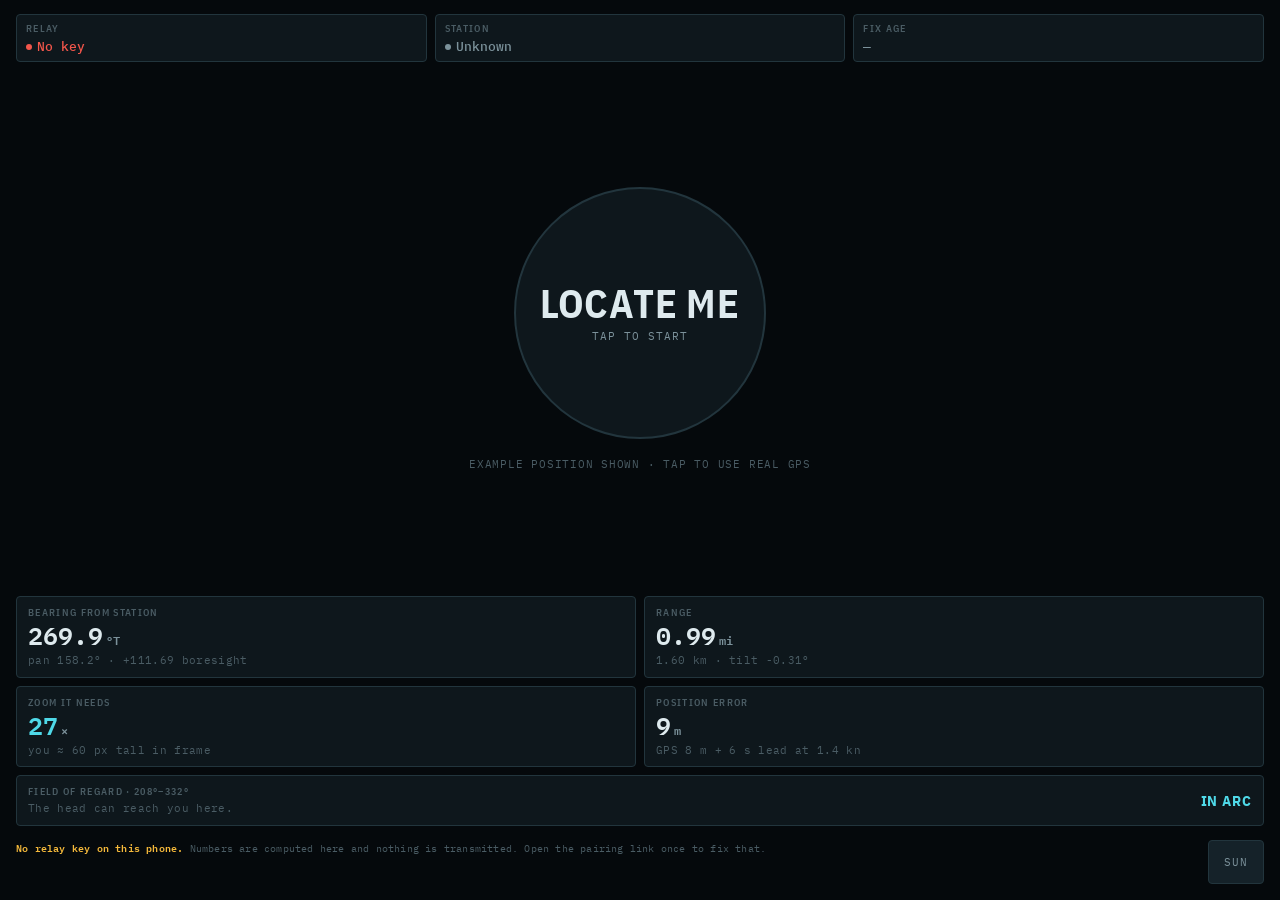
<file: index.html>
<!doctype html>
<html lang="en">
<head>
<meta charset="utf-8">
<meta name="viewport" content="width=device-width,initial-scale=1,viewport-fit=cover">
<meta name="theme-color" content="#05090C">
<meta name="apple-mobile-web-app-capable" content="yes">
<meta name="apple-mobile-web-app-status-bar-style" content="black-translucent">
<title>Leviathan Locator</title>
<link rel="manifest" href="./manifest.webmanifest">
<link rel="stylesheet" href="https://fonts.googleapis.com/css2?family=IBM+Plex+Mono:wght@400;500;600&family=IBM+Plex+Sans+Condensed:wght@400;600;700&display=swap">
<link rel="stylesheet" href="./assets/ui.css">
</head>
<body>
<div id="app">
  <div class="strip">
    <div class="chip" id="c-relay"><span class="k" id="k-relay">Relay</span><span class="v"><span class="dot"></span>Checking</span></div>
    <div class="chip" id="c-station"><span class="k">Station</span><span class="v"><span class="dot"></span>Unknown</span></div>
    <div class="chip" id="c-fix"><span class="k">Fix age</span><span class="v">&mdash;</span></div>
  </div>

  <div class="stage">
    <button id="btn" aria-live="polite">
      <svg id="ring" viewBox="0 0 100 100" aria-hidden="true">
        <circle id="ring-p" cx="50" cy="50" r="49" stroke="var(--live)"
                stroke-dasharray="308" stroke-dashoffset="308"></circle>
      </svg>
      <span class="face">
        <span class="word" id="btn-word">Locate me</span>
        <span class="sub" id="btn-sub">Tap to start</span>
      </span>
    </button>
    <p class="hint" id="hint">Example position shown &middot; tap to use real GPS</p>
  </div>

  <div class="grid">
    <div class="cell">
      <div class="k">Bearing from station</div>
      <div class="n" id="r-bear">269.9<span class="u">&deg;T</span></div>
      <div class="note" id="r-bear-n">pan 158.2&deg; &middot; +111.69 boresight</div>
    </div>
    <div class="cell">
      <div class="k">Range</div>
      <div class="n" id="r-rng">0.99<span class="u">mi</span></div>
      <div class="note" id="r-rng-n">1.60 km &middot; tilt &minus;0.31&deg;</div>
    </div>
    <div class="cell">
      <div class="k">Zoom it needs</div>
      <div class="n cy" id="r-zoom">27<span class="u">&times;</span></div>
      <div class="note" id="r-zoom-n">you &asymp; 60 px tall in frame</div>
    </div>
    <div class="cell">
      <div class="k">Position error</div>
      <div class="n" id="r-err">9<span class="u">m</span></div>
      <div class="note" id="r-err-n">GPS 8 m + 6 s lead at 1.4 kn</div>
    </div>
    <div class="cell span">
      <div>
        <div class="k">Field of regard &middot; 208&deg;&ndash;332&deg;</div>
        <div class="note" id="r-arc-n">The head can reach you here.</div>
      </div>
      <div class="arc" id="r-arc">In arc</div>
    </div>
  </div>

  <div class="foot">
    <p class="banner" id="banner"><b>Not a safety device.</b> A PFD and a VHF or PLB do not
      become optional because a camera is looking at you.</p>
    <button id="sun" aria-pressed="false">Sun</button>
  </div>
</div>

<script>window.LOCATOR_API = "https://axgwhvyiwplcsjichkkj.supabase.co/functions/v1/locator";</script>
<script type="module">
import { solveAim, sunConflict } from "./assets/station.js";

/* Where the relay lives. Same-origin by default; the static build bakes in an absolute URL
   because GitHub Pages serves the page and Supabase serves the API. */
const API_BASE = window.LOCATOR_API || "";
const q = (id) => document.getElementById(id);
const btn = q("btn"), word = q("btn-word"), sub = q("btn-sub"), hint = q("hint"), ringP = q("ring-p");

/* TOKEN. Handed over once as a URL fragment, kept locally, stripped from the bar.
   A fragment never reaches the server and never lands in a log or a Referer header. */
const LS_TOKEN = "beacon.token", LS_OP = "beacon.operator", SS_SESSION = "beacon.session";
(function adoptToken() {
    const k = location.hash.match(/(?:^|[#&])k=([^&]+)/);
    const o = location.hash.match(/(?:^|[#&])op=([^&]+)/);
    if (!k && !o) return;
    try {
        if (k) localStorage.setItem(LS_TOKEN, decodeURIComponent(k[1]));
        if (o) localStorage.setItem(LS_OP, decodeURIComponent(o[1]).slice(0, 24));
    } catch (e) {}
    history.replaceState(null, "", location.pathname + location.search);
})();
const token = (() => { try { return localStorage.getItem(LS_TOKEN) || ""; } catch (e) { return ""; } })();
const operatorName = (() => { try { return localStorage.getItem(LS_OP) || "operator"; } catch (e) { return "operator"; } })();

function sessionId() {
    try {
        let s = sessionStorage.getItem(SS_SESSION);
        if (!s) {
            s = "s" + Date.now().toString(36) + Math.random().toString(36).slice(2, 8);
            sessionStorage.setItem(SS_SESSION, s);
        }
        return s;
    } catch (e) { return "s" + Date.now().toString(36); }
}

function setChip(el, cls, html) {
    el.className = "chip" + (cls ? " " + cls : "");
    el.querySelector(".v").innerHTML = html;
}
const dot = (t) => "<span class=\"dot\"></span>" + t;
const unit = (u) => "<span class=\"u\">" + u + "</span>";

let live = false, lastFix = null, sentCount = 0, lastPostOk = null, durable = null;

function paint(fix) {
    const s = solveAim(fix);
    const sc = sunConflict(s.bearingDeg, s.tiltDeg);

    q("r-bear").innerHTML = s.bearingDeg.toFixed(1) + unit("&deg;T");
    q("r-bear-n").textContent = "pan " + s.panDeg.toFixed(1) + "° · +111.69 boresight";
    q("r-rng").innerHTML = s.rangeMi.toFixed(2) + unit("mi");
    q("r-rng-n").textContent = s.rangeKm.toFixed(2) + " km · tilt " + s.tiltDeg.toFixed(2) + "°";
    q("r-zoom").innerHTML = s.zoomX.toFixed(0) + unit("&times;");
    q("r-zoom").className = "n " + (s.resolvable ? "cy" : "amber");
    q("r-zoom-n").textContent = s.resolvable
        ? "you ≈ " + s.subjectPx.toFixed(0) + " px tall in frame"
        : "you ≈ " + s.subjectPx.toFixed(0) + " px — too small to hold";
    q("r-err").innerHTML = s.errorM.toFixed(0) + unit("m");
    q("r-err").className = "n " + (s.errorM > 40 ? "amber" : "");
    q("r-err-n").textContent = "GPS " + s.accuracyM.toFixed(0) + " m + 6 s lead at "
        + ((fix.speed || 0) * 1.94384).toFixed(1) + " kn";

    let arcWord = s.inArc ? "In arc" : "Out of arc";
    let arcNote = s.inArc
        ? "The head can reach you here."
        : "Head south-west into the arc — the station cannot turn this far.";
    let arcColor = s.inArc ? "var(--station)" : "var(--red)";
    if (s.inArc && sc.conflict) {
        arcWord = "Into sun";
        arcNote = "Aim is " + sc.separationDeg.toFixed(1) + "° from the sun. The station will refuse.";
        arcColor = "var(--amber)";
    } else if (s.inArc && sc.separationDeg != null && sc.separationDeg < 20) {
        arcNote = "Reachable, but only " + sc.separationDeg.toFixed(0) + "° off the sun — expect glare.";
    }
    q("r-arc").textContent = arcWord;
    q("r-arc").style.color = arcColor;
    q("r-arc-n").textContent = arcNote;

    btn.classList.toggle("warnstate", live && (!s.inArc || sc.conflict));
    return s;
}

const EXAMPLE = { lat: 36.8034, lon: -121.8060, accuracy: 8, speed: 0.72, heading: 270, t: Date.now() };
paint(EXAMPLE);

/* The station holds the head ~20 s and expires anything older than 90 s, so publishing
   faster than that only queues rows that expire unread. Display updates at GPS rate;
   the queue is written at the rate the station can actually act on. */
const PUBLISH_EVERY_MS = 15000;
let lastPostAt = 0;

async function postFix(fix, solved, force) {
    if (!token) { lastPostOk = false; return; }
    const now = Date.now();
    if (!force && now - lastPostAt < PUBLISH_EVERY_MS) return;
    lastPostAt = now;
    try {
        const res = await fetch(API_BASE + "/api/fix", {
            method: "POST",
            headers: { "Content-Type": "application/json", Authorization: "Bearer " + token },
            body: JSON.stringify({
                session: sessionId(), t: fix.t, lat: fix.lat, lon: fix.lon,
                accuracy: fix.accuracy, speed: fix.speed, heading: fix.heading,
                rangeKm: solved ? solved.rangeKm : null,
            }),
            keepalive: true,
        });
        const body = await res.json().catch(() => ({}));
        lastPostOk = res.ok || res.status === 429;
        if (res.ok) { sentCount++; durable = true; }
    } catch (e) { lastPostOk = false; }
}

const STATE_WORDS = {
    pending: ["", "Queued"],
    accepted: ["ok", "Accepted"],
    slewing: ["ok", "Slewing"],
    on_target: ["ok", "ON YOU"],
    refused: ["warn", "Refused"],
    expired: ["warn", "Expired"],
    done: ["", "Released"],
};

async function pollAck() {
    try {
        const res = await fetch(API_BASE + "/api/live?session=" + encodeURIComponent(sessionId()), { cache: "no-store" });
        if (!res.ok) return;
        const feed = await res.json();
        durable = feed.configured;
        const st = feed.station;
        if (!st || !st.state) { setChip(q("c-station"), "warn", dot("No verdict")); return; }
        const m = STATE_WORDS[st.state] || ["", st.state];
        setChip(q("c-station"), m[0], dot(m[1]));
        if (st.state === "refused" && st.refuseReason) hint.textContent = st.refuseReason;
    } catch (e) { /* the shore going quiet is not worth shouting about */ }
}

function paintRelayChip() {
    if (!token) { setChip(q("c-relay"), "bad", dot("No key")); return; }
    if (lastPostOk === null) { setChip(q("c-relay"), "", dot("Ready")); return; }
    if (!lastPostOk) { setChip(q("c-relay"), "bad", dot("Send failed")); return; }
    setChip(q("c-relay"), durable === false ? "warn" : "ok",
        dot(durable === false ? "Not configured" : sentCount + " queued"));
}

if (!token) {
    q("banner").innerHTML = "<b>No relay key on this phone.</b> Numbers are computed here and "
        + "nothing is transmitted. Open the pairing link once to fix that.";
}

let watchId = null, wakeLock = null, ticker = null, acker = null;

function setIdle(msg) {
    live = false;
    btn.classList.remove("live", "warnstate");
    word.textContent = "Locate me";
    sub.textContent = "Tap to start";
    hint.textContent = msg || "Beacon stopped";
    setChip(q("c-fix"), "", "&mdash;");
    setChip(q("c-station"), "", dot("Unknown"));
    if (watchId !== null) { navigator.geolocation.clearWatch(watchId); watchId = null; }
    if (ticker) { clearInterval(ticker); ticker = null; }
    if (acker) { clearInterval(acker); acker = null; }
    if (wakeLock) { try { wakeLock.release(); } catch (e) {} wakeLock = null; }
}

async function grabWakeLock() {
    if (!navigator.wakeLock || !navigator.wakeLock.request) return;
    try { wakeLock = await navigator.wakeLock.request("screen"); } catch (e) {}
}
async function batteryLevel() {
    try { const b = await navigator.getBattery(); return b.level; } catch (e) { return null; }
}

function start() {
    if (!navigator.geolocation) { hint.textContent = "This browser has no GPS"; return; }
    live = true; sentCount = 0; lastPostOk = null;
    btn.classList.add("live");
    word.textContent = "Acquiring";
    sub.textContent = "waiting for GPS";
    hint.textContent = "Hold the button to stop";
    paintRelayChip();
    grabWakeLock();

    watchId = navigator.geolocation.watchPosition(async (p) => {
        lastFix = {
            lat: p.coords.latitude, lon: p.coords.longitude,
            accuracy: p.coords.accuracy,
            speed: Number.isFinite(p.coords.speed) ? p.coords.speed : 0,
            heading: Number.isFinite(p.coords.heading) ? p.coords.heading : null,
            battery: await batteryLevel(),
            t: Date.now(),
        };
        const s = paint(lastFix);
        await postFix(lastFix, s, sentCount === 0);
        paintRelayChip();
        word.textContent = !s.inArc ? "Out of arc" : (token && lastPostOk ? "Live" : "Local only");
        sub.textContent = s.bearingDeg.toFixed(0) + "° · " + s.rangeMi.toFixed(2)
            + " mi · " + s.zoomX.toFixed(0) + "×";
    }, (err) => {
        word.textContent = "No GPS";
        sub.textContent = err.code === 1 ? "permission denied" : "signal lost";
        setChip(q("c-fix"), "bad", dot("lost"));
    }, { enableHighAccuracy: true, maximumAge: 2000, timeout: 15000 });

    ticker = setInterval(() => {
        if (!lastFix) return;
        const age = Math.round((Date.now() - lastFix.t) / 1000);
        setChip(q("c-fix"), age > 15 ? "bad" : "ok", dot(age + "s"));
    }, 1000);

    if (token) { pollAck(); acker = setInterval(pollAck, 5000); }
}

/* Tap to start. Stop only on a deliberate hold - asymmetric effort, asymmetric cost.
   A brush against a wet screen must not end the outing. */
const HOLD_MS = 1200;
let holdTimer = null, holdRaf = null;
function clearHold() {
    if (holdTimer) { clearTimeout(holdTimer); holdTimer = null; }
    if (holdRaf) { cancelAnimationFrame(holdRaf); holdRaf = null; }
    ringP.style.strokeDashoffset = "308";
}
btn.addEventListener("pointerdown", () => {
    if (!live) return;
    const t0 = performance.now();
    (function step() {
        const p = Math.min(1, (performance.now() - t0) / HOLD_MS);
        ringP.style.strokeDashoffset = String(308 * (1 - p));
        if (p < 1) holdRaf = requestAnimationFrame(step);
    })();
    holdTimer = setTimeout(() => { clearHold(); setIdle("Beacon stopped"); }, HOLD_MS);
});
["pointerup", "pointerleave", "pointercancel"].forEach((e) => btn.addEventListener(e, clearHold));
btn.addEventListener("click", () => { if (!live) start(); });

q("sun").addEventListener("click", function () {
    const on = document.documentElement.classList.toggle("sun");
    this.setAttribute("aria-pressed", String(on));
    try { localStorage.setItem("beacon.sun", on ? "1" : "0"); } catch (e) {}
});
try {
    if (localStorage.getItem("beacon.sun") === "1") {
        document.documentElement.classList.add("sun");
        q("sun").setAttribute("aria-pressed", "true");
    }
} catch (e) {}

document.addEventListener("visibilitychange", () => {
    if (document.visibilityState === "visible" && live) grabWakeLock();
});

q("k-relay").textContent = operatorName === "operator" ? "Relay" : operatorName;
paintRelayChip();
if ("serviceWorker" in navigator) navigator.serviceWorker.register("/sw.js").catch(() => {});
</script>
</body>
</html>
</file>
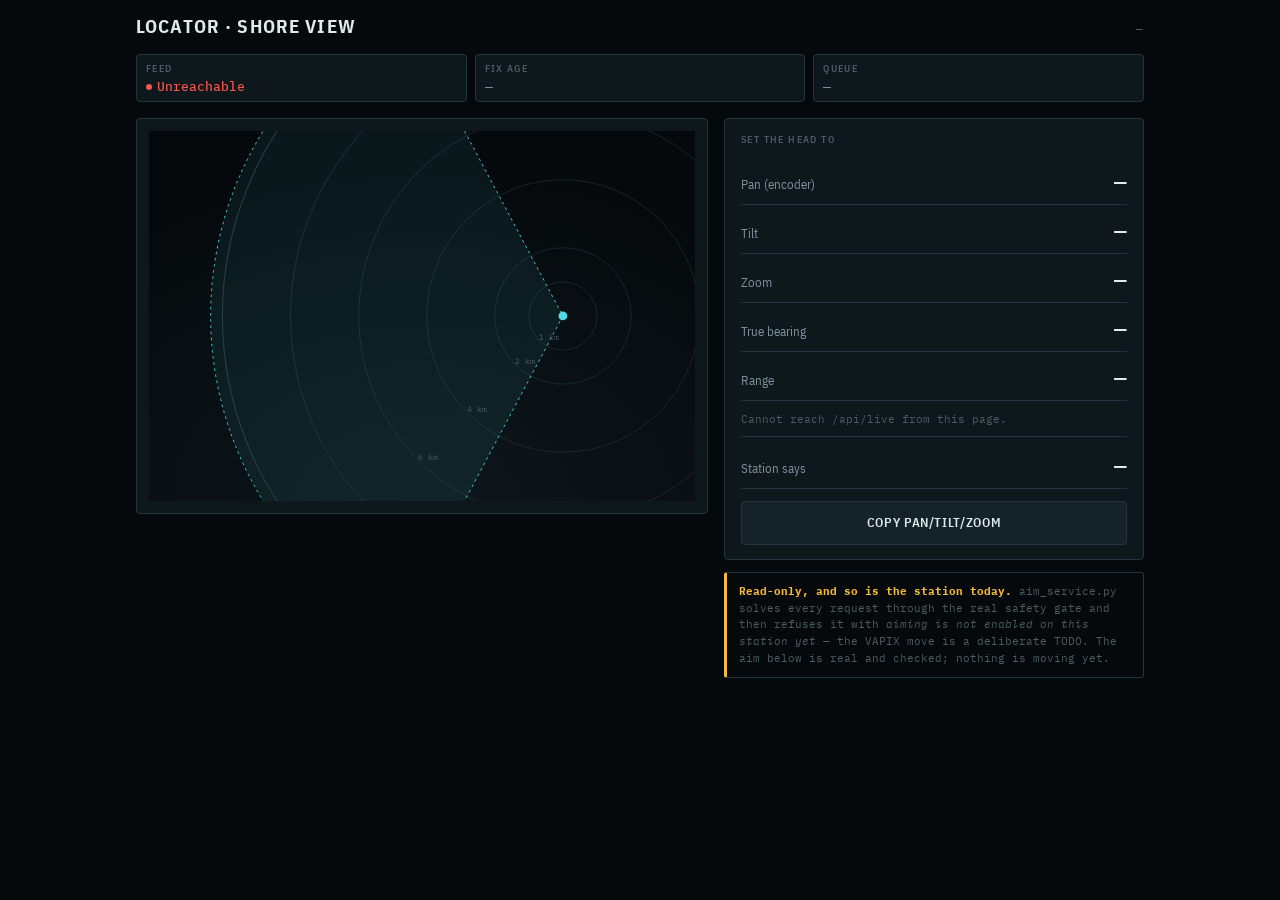
<file: shore.html>
<!doctype html>
<html lang="en">
<head>
<meta charset="utf-8">
<meta name="viewport" content="width=device-width,initial-scale=1">
<title>Locator &middot; Shore</title>
<link rel="stylesheet" href="https://fonts.googleapis.com/css2?family=IBM+Plex+Mono:wght@400;500;600&family=IBM+Plex+Sans+Condensed:wght@400;600;700&display=swap">
<link rel="stylesheet" href="./assets/ui.css">
<style>
#app{max-width:1040px;margin:0 auto;gap:16px}
.head{display:flex;align-items:baseline;justify-content:space-between;gap:16px;flex-wrap:wrap}
.head h1{font-size:19px;font-weight:700;letter-spacing:.06em;text-transform:uppercase;margin:0}
.head .sub{font-family:var(--mono);font-size:11px;color:var(--faint);letter-spacing:.05em}
.cols{display:grid;grid-template-columns:minmax(0,1fr) minmax(0,420px);gap:16px;align-items:start}
@media (max-width:820px){.cols{grid-template-columns:1fr}}
.plan{background:var(--surface);border:1px solid var(--line);border-radius:4px;padding:12px}
.plan svg{width:100%;height:auto;display:block}
.aim{background:var(--surface);border:1px solid var(--line);border-radius:4px;padding:14px 16px}
.aim h2{font-size:10px;letter-spacing:.14em;text-transform:uppercase;color:var(--faint);
  font-weight:600;margin:0 0 10px}
.aimrow{display:flex;align-items:baseline;justify-content:space-between;gap:12px;
  padding:7px 0;border-bottom:1px solid var(--line)}
.aimrow:last-of-type{border-bottom:none}
.aimrow .lbl{font-family:var(--cond);font-size:13px;color:var(--dim)}
.aimrow .val{font-family:var(--mono);font-size:21px;font-weight:600;font-variant-numeric:tabular-nums}
.note2{font-family:var(--mono);font-size:10.5px;color:var(--faint);line-height:1.6;margin:10px 0 0}
.act{display:flex;gap:8px;margin-top:12px;flex-wrap:wrap}
.act button{flex:1;min-height:44px;min-width:130px;border-radius:4px;border:1px solid var(--line);
  background:var(--raise);color:var(--text);font-family:var(--cond);font-weight:600;font-size:13px;
  letter-spacing:.05em;text-transform:uppercase;cursor:pointer}
.act button.primary{background:var(--station);border-color:var(--station);color:#04191D}
.act button:focus-visible{outline:2px solid var(--station);outline-offset:2px}
.act button:disabled{opacity:.4;cursor:not-allowed}
.banner2{font-family:var(--mono);font-size:10.5px;line-height:1.6;color:var(--faint);
  border:1px solid var(--line);border-left:3px solid var(--amber);border-radius:3px;
  padding:10px 12px;margin:0}
.banner2 b{color:var(--amber)}
</style>
</head>
<body>
<div id="app">
  <div class="head">
    <h1>Locator &middot; shore view</h1>
    <span class="sub" id="clock">&mdash;</span>
  </div>

  <div class="strip">
    <div class="chip" id="c-status"><span class="k" id="k-feed">Feed</span><span class="v"><span class="dot"></span>Loading</span></div>
    <div class="chip" id="c-age"><span class="k">Fix age</span><span class="v">&mdash;</span></div>
    <div class="chip" id="c-store"><span class="k">Queue</span><span class="v">&mdash;</span></div>
  </div>

  <div class="cols">
    <div class="plan">
      <svg id="plan" viewBox="0 0 620 420" role="img" aria-label="Plan view of the station arc and the beacon">
        <defs>
          <radialGradient id="water" cx="50%" cy="100%" r="90%">
            <stop offset="0%" stop-color="#0E171C"/><stop offset="100%" stop-color="#05090C"/>
          </radialGradient>
        </defs>
        <rect width="620" height="420" fill="url(#water)"/>
        <g id="rings"></g>
        <path id="arc" fill="rgba(79,217,232,.07)" stroke="#4FD9E8" stroke-width="1" stroke-dasharray="3 4"/>
        <line id="aimline" x1="0" y1="0" x2="0" y2="0" stroke="#FF6B1A" stroke-width="2" opacity="0"/>
        <g id="target" opacity="0">
          <circle id="tgt-err" r="0" fill="rgba(255,107,26,.16)" stroke="#FF6B1A" stroke-width=".8"/>
          <circle id="tgt-dot" r="5" fill="#FF6B1A"/>
        </g>
        <circle id="station" r="5" fill="#4FD9E8"/>
        <g id="labels"></g>
      </svg>
    </div>

    <div>
      <div class="aim">
        <h2>Set the head to</h2>
        <div class="aimrow"><span class="lbl">Pan (encoder)</span><span class="val" id="a-pan">&mdash;</span></div>
        <div class="aimrow"><span class="lbl">Tilt</span><span class="val" id="a-tilt">&mdash;</span></div>
        <div class="aimrow"><span class="lbl">Zoom</span><span class="val" id="a-zoom">&mdash;</span></div>
        <div class="aimrow"><span class="lbl">True bearing</span><span class="val" id="a-bear">&mdash;</span></div>
        <div class="aimrow"><span class="lbl">Range</span><span class="val" id="a-rng">&mdash;</span></div>
        <p class="note2" id="a-note">Waiting for a fix.</p>
        <div class="aimrow" style="border-top:1px solid var(--line);margin-top:8px;padding-top:10px">
          <span class="lbl">Station says</span><span class="val" id="a-state">&mdash;</span>
        </div>
        <p class="note2" id="a-refuse"></p>
        <div class="act">
          <button id="copy">Copy pan/tilt/zoom</button>
        </div>
      </div>
      <p class="banner2" style="margin-top:12px"><b>Read-only, and so is the station today.</b>
        aim_service.py solves every request through the real safety gate and then refuses it
        with <em>aiming is not enabled on this station yet</em> &mdash; the VAPIX move is a
        deliberate TODO. The aim below is real and checked; nothing is moving yet.</p>
    </div>
  </div>
</div>

<script>window.LOCATOR_API = "https://axgwhvyiwplcsjichkkj.supabase.co/functions/v1/locator";</script>
<script type="module">
import { solveAim, sunConflict, STATION, FOR_START, FOR_END, horizonKm } from "./assets/station.js";

const API_BASE = window.LOCATOR_API || "";
const q = (id) => document.getElementById(id);
const dot = (t) => "<span class=\"dot\"></span>" + t;
const b_operator = (feed) => (feed && feed.beacon && feed.beacon.operator) || null;
function setChip(el, cls, html) {
    el.className = "chip" + (cls ? " " + cls : "");
    el.querySelector(".v").innerHTML = html;
}

/* Plan view. Station at the centre-right; the arc opens west over the bay.
   Scale is fixed to the horizon so the picture never lies about how far out something is. */
const CX = 470, CY = 210, R_PX = 400, SCALE = R_PX / horizonKm;   // px per km
const polar = (bearingDeg, km) => {
    const a = (bearingDeg - 90) * Math.PI / 180;
    return [CX + Math.cos(a) * km * SCALE, CY + Math.sin(a) * km * SCALE];
};

(function drawStatic() {
    const rings = q("rings"), labels = q("labels");
    for (const km of [1, 2, 4, 6, 8, 10]) {
        const c = document.createElementNS("http://www.w3.org/2000/svg", "circle");
        c.setAttribute("cx", CX); c.setAttribute("cy", CY);
        c.setAttribute("r", km * SCALE);
        c.setAttribute("fill", "none");
        c.setAttribute("stroke", "#22353D");
        c.setAttribute("stroke-width", km === 10 ? "1.2" : "0.7");
        rings.appendChild(c);
        const t = document.createElementNS("http://www.w3.org/2000/svg", "text");
        const [tx, ty] = polar(225, km);
        t.setAttribute("x", tx); t.setAttribute("y", ty);
        t.setAttribute("fill", "#4A5C64");
        t.setAttribute("font-family", "IBM Plex Mono, monospace");
        t.setAttribute("font-size", "9");
        t.textContent = km + " km";
        labels.appendChild(t);
    }
    const [ax, ay] = polar(FOR_START, horizonKm);
    const [bx, by] = polar(FOR_END, horizonKm);
    q("arc").setAttribute("d",
        "M " + CX + " " + CY + " L " + ax + " " + ay +
        " A " + R_PX + " " + R_PX + " 0 0 1 " + bx + " " + by + " Z");
    q("station").setAttribute("cx", CX);
    q("station").setAttribute("cy", CY);
    for (const [b, txt] of [[FOR_START, "208"], [FOR_END, "332"]]) {
        const [lx, ly] = polar(b, horizonKm * 0.93);
        const t = document.createElementNS("http://www.w3.org/2000/svg", "text");
        t.setAttribute("x", lx); t.setAttribute("y", ly);
        t.setAttribute("fill", "#4FD9E8");
        t.setAttribute("font-family", "IBM Plex Mono, monospace");
        t.setAttribute("font-size", "10");
        t.textContent = txt;
        labels.appendChild(t);
    }
})();

let current = null, currentSession = null;

function render(feed) {
    const now = Date.now();
    q("clock").textContent = new Date().toLocaleTimeString();

    const STATUS = {
        live: ["ok", "Live"], stale: ["warn", "Stale"], lost: ["bad", "Lost"],
        idle: ["", "Idle"], error: ["bad", "Error"],
    };
    const st = STATUS[feed.status] || ["bad", feed.status || "unreachable"];
    setChip(q("c-status"), st[0], dot(st[1]));
    setChip(q("c-age"), feed.fixAgeMs == null ? "" : feed.fixAgeMs > 30000 ? "bad" : "ok",
        feed.fixAgeMs == null ? "never" : (feed.fixAgeMs / 1000).toFixed(0) + "s");
    setChip(q("c-store"), feed.configured ? "ok" : "bad",
        dot(feed.configured ? "aim_requests" : "Not configured"));

    if (!feed.beacon) {
        q("a-note").textContent = feed.note || "No beacon has reported.";
        q("target").setAttribute("opacity", "0");
        q("aimline").setAttribute("opacity", "0");
        q("a-state").textContent = "—";
        return;
    }

    q("k-feed").textContent = b_operator(feed) || "Feed";
    const b = feed.beacon;
    currentSession = b.session;
    const s = solveAim({ lat: b.lat, lon: b.lon, accuracy: b.accuracy, speed: b.speed, t: b.t });
    const sc = sunConflict(s.bearingDeg, s.tiltDeg);
    current = s;

    q("a-pan").textContent = s.panDeg.toFixed(2) + "°";
    q("a-tilt").textContent = s.tiltDeg.toFixed(2) + "°";
    q("a-zoom").textContent = s.zoomX.toFixed(1) + "×";
    q("a-bear").textContent = s.bearingDeg.toFixed(2) + "°T";
    q("a-rng").textContent = s.rangeMi.toFixed(2) + " mi";

    const parts = [];
    parts.push("Subject about " + s.subjectPx.toFixed(0) + " px tall at " + s.zoomX.toFixed(1) + "x.");
    parts.push("Position error " + s.errorM.toFixed(0) + " m (GPS " + s.accuracyM.toFixed(0)
        + " m + " + s.leadM.toFixed(0) + " m lead).");
    if (!s.inArc) parts.push("OUTSIDE the field of regard - the head cannot point here.");
    if (sc.conflict) parts.push("Aim is " + sc.separationDeg.toFixed(1)
        + " deg from the sun; checkAimSafety will hard-deny it.");
    else if (sc.separationDeg != null && sc.separationDeg < 20)
        parts.push("Only " + sc.separationDeg.toFixed(0) + " deg off the sun - expect glare.");
    if (!s.resolvable) parts.push("Under 24 px: holdable, but not worth much footage.");
    if (feed.status !== "live") parts.push("This position is " + feed.status + ", not current.");
    q("a-note").textContent = parts.join(" ");

    const [tx, ty] = polar(s.bearingDeg, Math.min(s.rangeKm, horizonKm));
    q("tgt-dot").setAttribute("cx", tx); q("tgt-dot").setAttribute("cy", ty);
    q("tgt-err").setAttribute("cx", tx); q("tgt-err").setAttribute("cy", ty);
    q("tgt-err").setAttribute("r", Math.max(4, (s.errorM / 1000) * SCALE));
    q("target").setAttribute("opacity", feed.status === "live" ? "1" : "0.45");
    q("aimline").setAttribute("x1", CX); q("aimline").setAttribute("y1", CY);
    q("aimline").setAttribute("x2", tx); q("aimline").setAttribute("y2", ty);
    q("aimline").setAttribute("opacity", "0.55");
    const sv = feed.station || {};
    const STATE_LABEL = {
        pending: "Queued", accepted: "Accepted", slewing: "Slewing",
        on_target: "On target", refused: "Refused", expired: "Expired", done: "Released",
    };
    q("a-state").textContent = sv.state ? (STATE_LABEL[sv.state] || sv.state) : "—";
    q("a-state").style.color = sv.state === "on_target" ? "var(--station)"
        : sv.state === "refused" || sv.state === "expired" ? "var(--amber)" : "var(--text)";
    q("a-refuse").textContent = sv.refuseReason || "";
    if (sv.bearingDeg != null) {
        q("a-refuse").textContent += (sv.refuseReason ? "  " : "")
            + "Station solved " + sv.bearingDeg.toFixed(2) + " deg / "
            + (sv.zoomX != null ? sv.zoomX.toFixed(1) + "x" : "no zoom")
            + (sv.rangeKm != null ? " at " + sv.rangeKm.toFixed(2) + " km." : ".");
    }
}

async function tick() {
    try {
        const res = await fetch(API_BASE + "/api/live", { cache: "no-store" });
        const feed = await res.json().catch(() => null);
        if (!feed) throw new Error("unparseable");
        render(feed);
    } catch (e) {
        setChip(q("c-status"), "bad", dot("Unreachable"));
        q("a-note").textContent = "Cannot reach /api/live from this page.";
    }
}
tick();
setInterval(tick, 2000);

q("copy").addEventListener("click", async () => {
    if (!current) return;
    const text = "pan " + current.panDeg.toFixed(2) + " tilt " + current.tiltDeg.toFixed(2)
        + " zoom " + current.zoomX.toFixed(1);
    try { await navigator.clipboard.writeText(text); q("copy").textContent = "Copied"; }
    catch (e) { q("copy").textContent = text; }
    setTimeout(() => { q("copy").textContent = "Copy pan/tilt/zoom"; }, 1800);
});

</script>
</body>
</html>
</file>
<file: assets/ui.css>
/* Paddle Beacon - a marine instrument, read at a glance in full sun with wet hands.
   Single-theme on purpose: this runs outdoors, and the SUN class is a product mode
   (high-luminance ground for glare), not a colour-scheme preference. */
:root{
  --ink:#05090C; --surface:#0E171C; --raise:#152229; --line:#22353D;
  --text:#DEEAEE; --dim:#7C929B; --faint:#4A5C64;
  --live:#FF6B1A; --station:#4FD9E8; --amber:#F5B93B; --red:#F2564B;
  --mono:"IBM Plex Mono",ui-monospace,Menlo,monospace;
  --cond:"IBM Plex Sans Condensed","Helvetica Neue",Arial,sans-serif;
}
:root.sun{
  --ink:#F2F4F2; --surface:#FFFFFF; --raise:#E4E9EA; --line:#9EAEB4;
  --text:#05090C; --dim:#3D4F57; --faint:#63757D;
  --live:#C23A00; --station:#005F70; --amber:#7A5200; --red:#A81409;
}
*{box-sizing:border-box}
body{margin:0;background:var(--ink);color:var(--text);font-family:var(--cond);
  -webkit-font-smoothing:antialiased;overscroll-behavior:none;touch-action:manipulation}
#app{min-height:100dvh;display:flex;flex-direction:column;gap:14px;
  padding:calc(env(safe-area-inset-top) + 14px) max(16px,env(safe-area-inset-right))
          calc(env(safe-area-inset-bottom) + 16px) max(16px,env(safe-area-inset-left))}

.strip{display:grid;grid-template-columns:repeat(3,1fr);gap:8px}
.chip{background:var(--surface);border:1px solid var(--line);border-radius:4px;
  padding:7px 9px;display:flex;flex-direction:column;gap:3px;min-width:0}
.chip .k{font-size:9.5px;letter-spacing:.14em;text-transform:uppercase;color:var(--faint);
  font-weight:600;white-space:nowrap}
.chip .v{font-family:var(--mono);font-size:12.5px;font-weight:500;color:var(--dim);
  font-variant-numeric:tabular-nums;white-space:nowrap;overflow:hidden;text-overflow:ellipsis}
.chip.ok .v{color:var(--station)} .chip.warn .v{color:var(--amber)} .chip.bad .v{color:var(--red)}
.chip .v .dot{display:inline-block;width:6px;height:6px;border-radius:50%;
  background:currentColor;margin-right:5px;vertical-align:1px}

.stage{flex:1;display:flex;flex-direction:column;align-items:center;justify-content:center;
  gap:18px;min-height:0}
#btn{position:relative;width:min(66vw,252px);aspect-ratio:1;border-radius:50%;
  border:2px solid var(--line);background:var(--surface);color:var(--text);
  display:grid;place-items:center;cursor:pointer;padding:0;font-family:var(--cond);
  transition:transform .12s ease-out,background .2s,border-color .2s;
  -webkit-tap-highlight-color:transparent}
#btn:active{transform:scale(.97)}
#btn:focus-visible{outline:3px solid var(--station);outline-offset:6px}
#btn .face{display:flex;flex-direction:column;align-items:center;gap:6px;z-index:2;padding:0 10px}
#btn .word{font-size:clamp(28px,9.5vw,40px);font-weight:700;letter-spacing:.02em;line-height:.98;
  text-transform:uppercase;text-wrap:balance}
#btn .sub{font-family:var(--mono);font-size:11px;letter-spacing:.09em;color:var(--dim);
  text-transform:uppercase;font-variant-numeric:tabular-nums;text-align:center}
#ring{position:absolute;inset:-2px;width:calc(100% + 4px);height:calc(100% + 4px);
  transform:rotate(-90deg);pointer-events:none;z-index:1}
#ring circle{fill:none;stroke-width:3;stroke-linecap:round}
#btn.live{background:var(--live);border-color:var(--live);color:#100600}
:root.sun #btn.live{color:#FFFFFF}
#btn.live .sub{color:rgba(16,6,0,.72)}
:root.sun #btn.live .sub{color:rgba(255,255,255,.85)}
#btn.live::after{content:"";position:absolute;inset:-14px;border-radius:50%;
  border:2px solid var(--live);opacity:0;animation:pulse 2.4s ease-out infinite}
@keyframes pulse{0%{transform:scale(.92);opacity:.55}100%{transform:scale(1.1);opacity:0}}
#btn.warnstate{background:var(--amber);border-color:var(--amber);color:#160F00}
.hint{font-family:var(--mono);font-size:11px;letter-spacing:.07em;color:var(--faint);
  text-transform:uppercase;text-align:center;min-height:14px;margin:0}

.grid{display:grid;grid-template-columns:1fr 1fr;gap:8px}
.cell{background:var(--surface);border:1px solid var(--line);border-radius:4px;padding:9px 11px;min-width:0}
.cell.span{grid-column:1 / -1;display:flex;align-items:center;justify-content:space-between;gap:10px}
.cell .k{font-size:9.5px;letter-spacing:.14em;text-transform:uppercase;color:var(--faint);font-weight:600}
.cell .n{font-family:var(--mono);font-size:25px;font-weight:600;font-variant-numeric:tabular-nums;
  line-height:1.15;margin-top:2px;color:var(--text)}
.cell .u{font-size:12px;color:var(--dim);font-family:var(--mono);margin-left:3px}
.cell .n.amber{color:var(--amber)} .cell .n.cy{color:var(--station)} .cell .n.red{color:var(--red)}
.cell .note{font-family:var(--mono);font-size:10.5px;color:var(--faint);margin-top:3px;
  letter-spacing:.03em;line-height:1.4}
.arc{font-family:var(--cond);font-weight:700;font-size:15px;letter-spacing:.06em;
  text-transform:uppercase;white-space:nowrap}

.foot{display:flex;align-items:flex-start;justify-content:space-between;gap:10px}
.banner{font-family:var(--mono);font-size:10px;line-height:1.55;color:var(--faint);
  letter-spacing:.02em;flex:1;margin:0}
.banner b{color:var(--amber);font-weight:600}
#sun{flex:none;background:var(--raise);border:1px solid var(--line);color:var(--dim);
  border-radius:4px;min-width:56px;min-height:44px;padding:0 12px;font-family:var(--mono);
  font-size:10.5px;letter-spacing:.1em;text-transform:uppercase;cursor:pointer}
#sun:focus-visible{outline:2px solid var(--station);outline-offset:2px}
@media (prefers-reduced-motion:reduce){*{animation:none!important;transition:none!important}}
</file>
